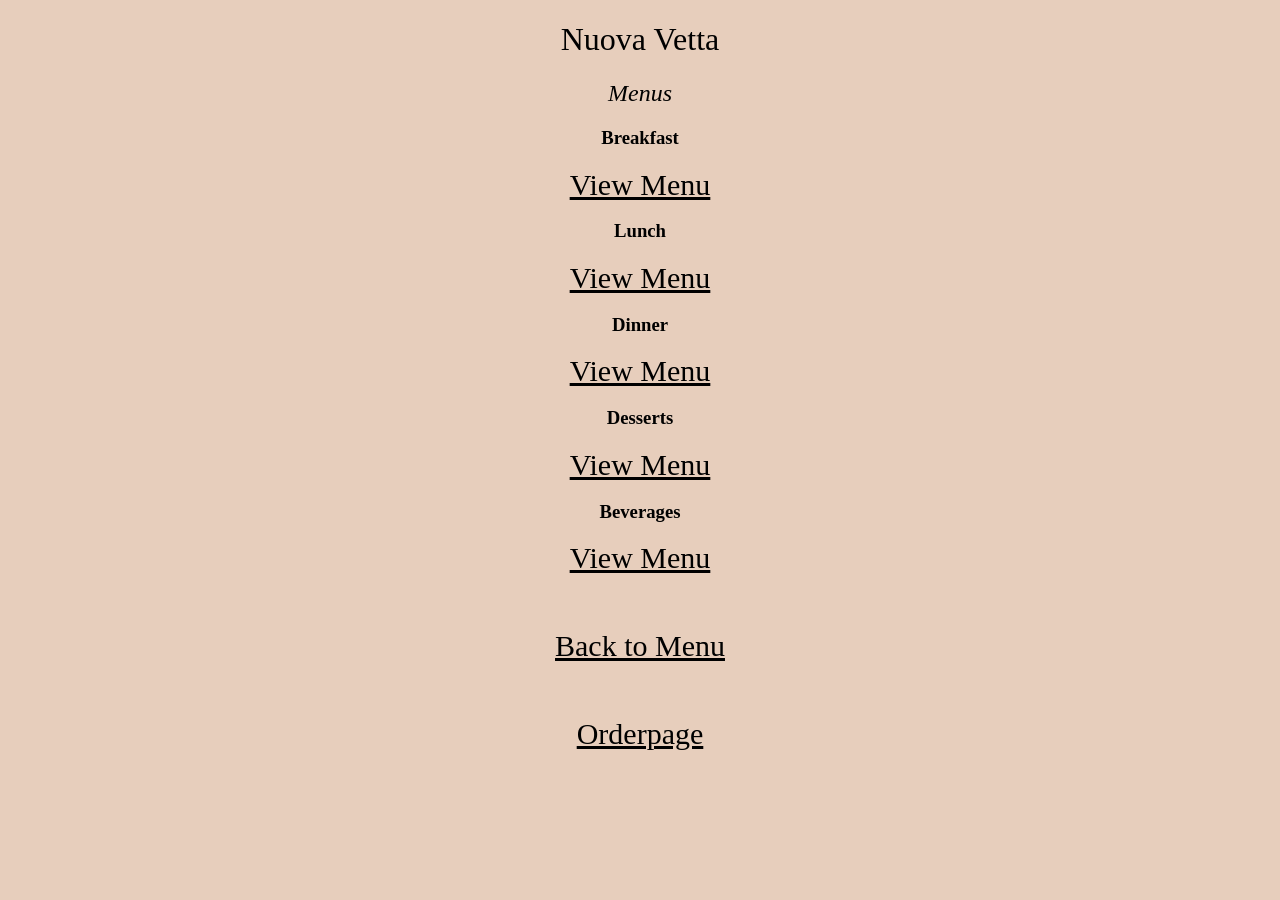
<file: Menu.html>
<!DOCTYPE html>
<html lang="en">
    <head>
        <title> Our Menus, Italian Restaurants Cuisine </title>
        <meta charset="UTF-8">
        <meta name="viewport" content="width=device-width, initial-scale=1">
        <link rel="stylesheet" href="Menu.css">
    </head>

<style>

</style>

<body>
    <h1>Nuova Vetta</h1>
<h2>Menus</h2>

<!-- MAIN MENU PAGE -->
<div id="menuHome">

    <div class="menu-block">
        <h3>Breakfast</h3>
        <a href="breakfast.html">View Menu</a>
    </div>

    <div class="menu-block">
        <h3>Lunch</h3>
        <a href="lunch.html"> View Menu</a>
    </div>

    <div class="menu-block">
        <h3>Dinner</h3>
        <a href="dinner.html">View Menu</a>
    </div>

    <div class="menu-block">
        <h3>Desserts</h3>
        <a href="desserts.html">View Menu</a>
    </div>

    <div class="menu-block">
        <h3>Beverages</h3>
        <a href="beverages.html">View Menu</a>
    <br>
    <br>
    <br>
    <br>
    
    </div>
        <a href="index.html">Back to Menu</a>
    </div>  
    
    <br>
    <br>
    <br>
    <div>
        <a href="Orderpage.html">Orderpage</a>
    </div>
    
</body>

</html>
</file>
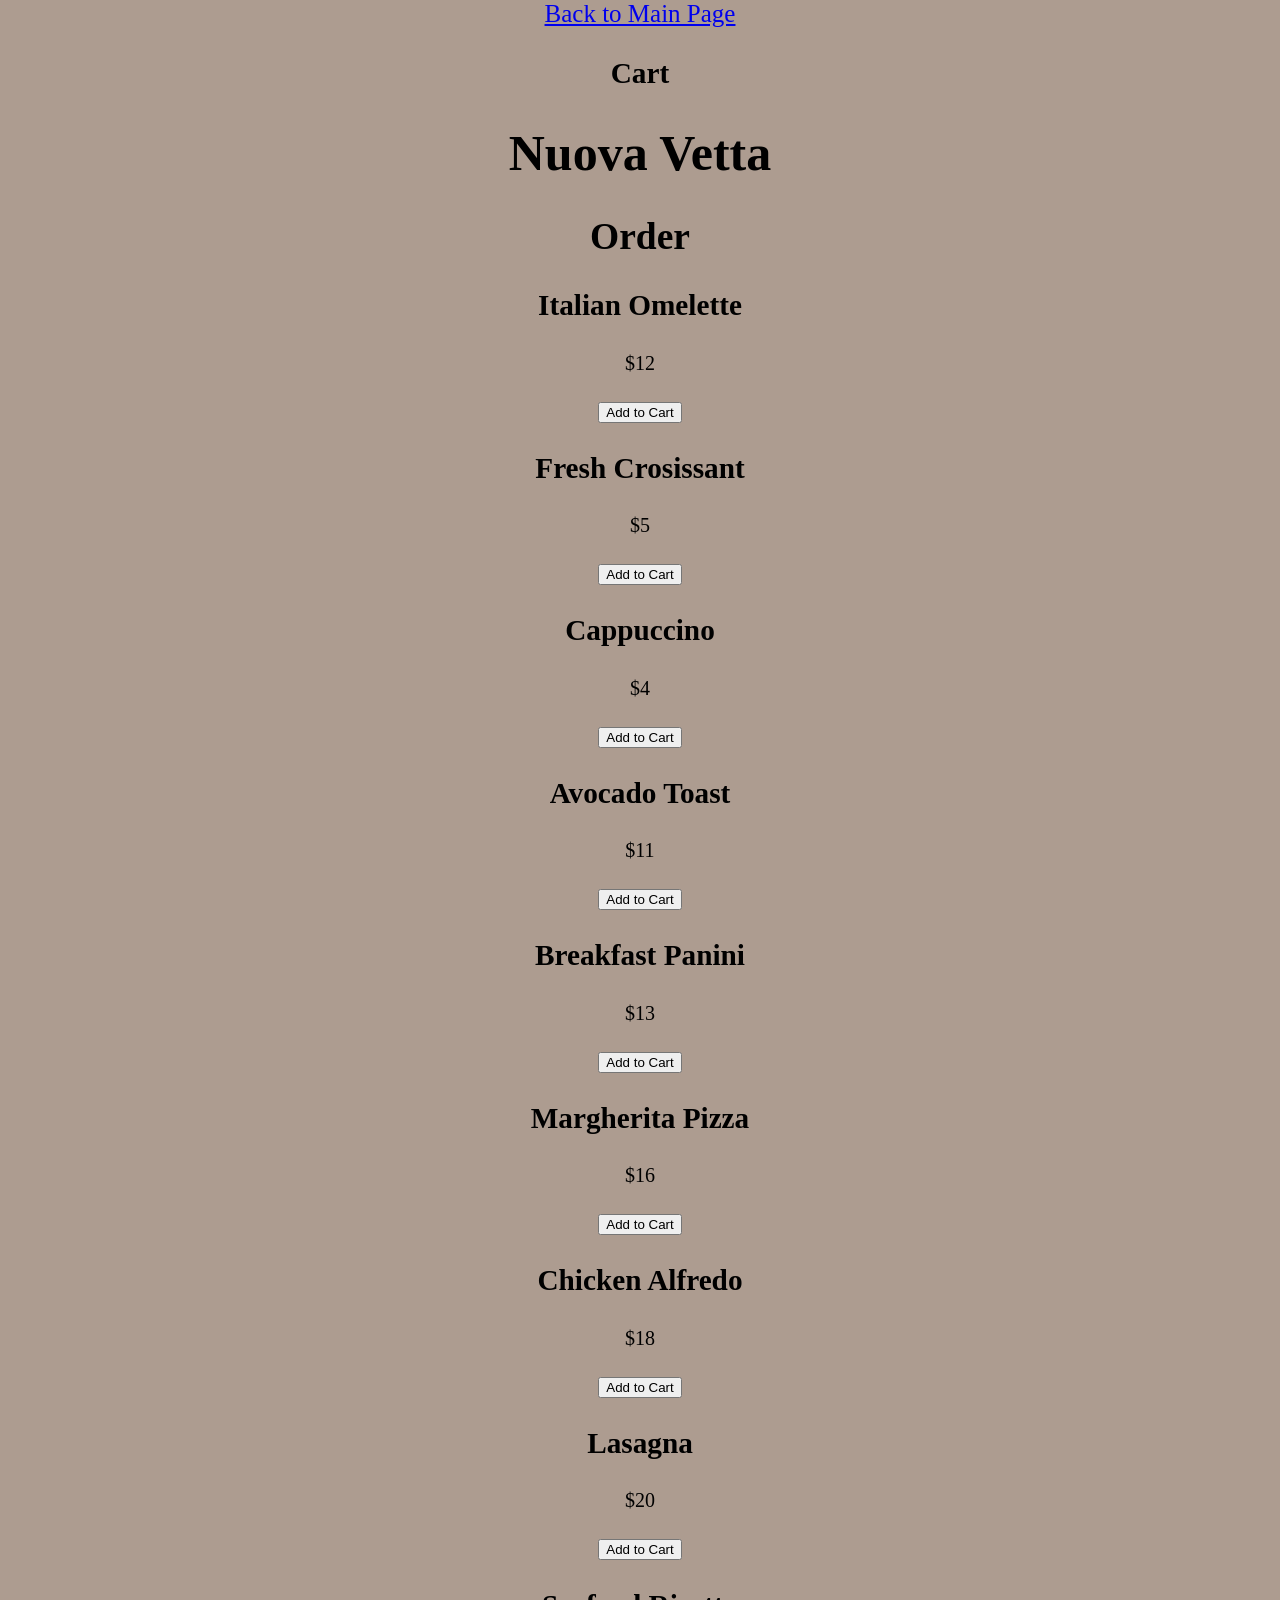
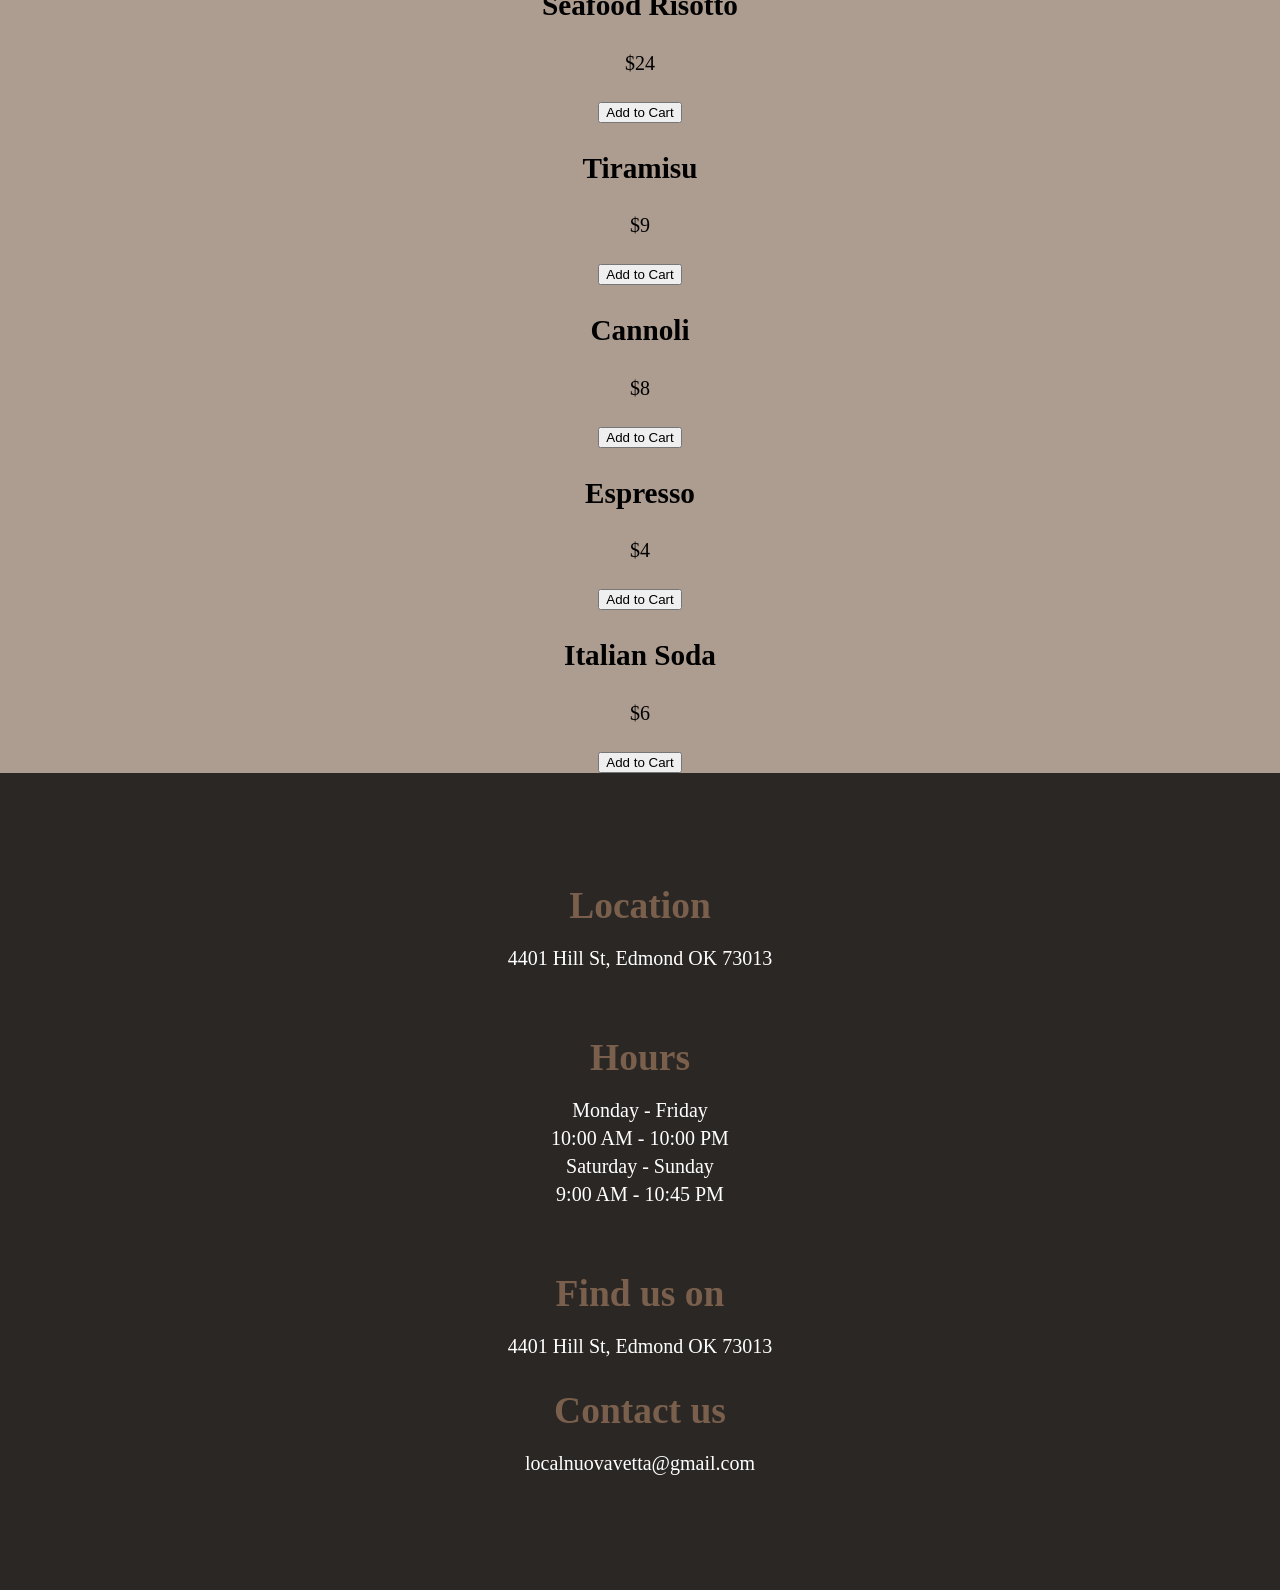
<file: Orderpage.html>
<!DOCTYPE html>
<html lang="en">
    <head>
        <title>Order Page</title>
        <meta charset="UTF-8">
        <meta name="viewport" content="width=device-width, initial-scale=1">
        <link rel="stylesheet" href="Orderpage.css">
    </head>

<style>

    html {
        scroll-behavior: smooth;
    }

   body {
        overflow: auto;
        background-color: #ad9c90;
        font-size: 25px;
        font-family: 'STIX Two Text', Elsie, serif;
        margin: 0px;
        padding: 0px;
        text-align: center;
        }

    p {
        font-size: 20px;
    }

    .head {
        background-image: url("images/background2.jpg");
        background-position: center 77%;
        height: max-content;
        height: 650px;
        font-size: 20px;
        position: relative;
    }

    .header {
        display: flex;
        justify-content: space-between;
        align-items: left;
        padding: 0px 40px;
        background: rgba(255, 255, 255, 0.75);
    }

    .navbar {
        display: flex;
        gap: 30px;
        align-items: center;
        
    }


    .navbar a {
        text-decoration: none;
        color: black;
        font-weight: bold;
    }

    .navbar a:hover {
        color: dodgerblue;
    }
    .footer {
        background-color: #2a2725;
        font-family:'Elise';
    }.footer-layout {
        flex-direction: column;
        text-align: center;
        padding: 30px 15px;
    }

    .footer-row {
        margin-bottom: 30px;
    }
    
    img {
        max-width: 100%;
        height: auto;
    }
.footer-layout {
    display: flex;
    justify-content: space-between;
    padding: 80px 100px;
    flex-wrap: wrap;
}

.footer-row {
    flex: 1;
    min-width: 250px;
}

.footer-row h2 {
    color: #795f4c;
    margin-bottom: 20px;
}

.footer-row p {
    color: white;
    margin: 5px 0;
}

.icons ::before {
    display: inline-flex;
    margin: 0px 15px;
}

.icons :hover {
    background-color: white;
    color: #ad9c90;
    padding: 5px;
}
</style>

<div style="right: auto;">
    <a href="index.html">Back to Main Page</a>
</div>

<body>
<header>
    <h3>Cart</h3>
    <ul id="cartList"></ul>
    <p id="total"></p>
</header>
<h1>Nuova Vetta</h2>
<h2>Order</h2>
<head></head>

<!--BREAKFAST SECTION-->

<div class="order-block">
    <table>
    <h3>Italian Omelette</h3>
    <p>$12</p>
    <button onclick="addItem('Italian Omelette', 12)">Add to Cart</button>
    </table>
</div>

<div class="order-block">
    <h3>Fresh Crosissant</h3>
    <p>$5</p>
    <button onclick="addItem('Fresh Crosissant', 5)">Add to Cart</button>
</div>

<div class="order-block">
    <h3>Cappuccino</h3>
    <p>$4</p>
    <button onclick="addItem('Cappuccino', 4)">Add to Cart</button>
</div>

<!--BRUNCH SECTION-->

<div class="order-block">
    <h3>Avocado Toast</h3>
    <p>$11</p>
    <button onclick="addItem('Avocado Toast', 11)">Add to Cart</button>
</div>

<div class="order-block">
    <h3>Breakfast Panini</h3>
    <p>$13</p>
    <button onclick="addItem('Breakfast Panini', 13)">Add to Cart</button>
</div>

<!--LUNCH SECTION-->

<div class="order-block">
    <h3>Margherita Pizza</h3>
    <p>$16</p>
    <button onclick="addItem('Margherita Pizza', 16)">Add to Cart</button>
</div>

<div class="order-block">
    <h3>Chicken Alfredo</h3>
    <p>$18</p>
    <button onclick="addItem('Chicken Alfredo', 18)">Add to Cart</button>
</div>

<!--DINNER SECTION-->

<div class="order-block">
    <h3>Lasagna</h3>
    <p>$20</p>
    <button onclick="addItem('Lasagna', 20)">Add to Cart</button>
</div>

<div class="order-block">
    <h3>Seafood Risotto</h3>
    <p>$24</p>
    <button onclick="addItem('Seafood Risotto', 24)">Add to Cart</button>
</div>

<!--DESSERT SECTION-->

<div class="order-block">
    <h3>Tiramisu</h3>
    <p>$9</p>
    <button onclick="addItem('Tiramisu', 9)">Add to Cart</button>
</div>

<div class="order-block">
    <h3>Cannoli</h3>
    <p>$8</p>
    <button onclick="addItem('Cannoli', 8)">Add to Cart</button>
</div>

<!--BEVERAGES SECTION-->
<div class="order-block">
    <h3>Espresso</h3>
    <p>$4</p>
    <button onclick="addItem('Espresso', 4)">Add to Cart</button>
</div>

<div class="order-block">
    <h3>Italian Soda</h3>
    <p>$6</p>
    <button onclick="addItem('Italian Soda', 6)">Add to Cart</button>
</div>
<script>
    let cartList = [];

    function addItem(name, price) {
    const item = {
        name: name,
        price: price
    };

    cart.push(item);
    updateCartDisplay();
}
</script>
<div class="footer">
        <div class="footer-layout">

            <div class="footer-row">
                <h2>Location</h2>
                <p>4401 Hill St, Edmond OK 73013</p>
            </div>

            <div class="footer-row">
                <h2>Hours</h2>
                <p>Monday - Friday</p>
                <p>10:00 AM - 10:00 PM</p>

                <p>Saturday - Sunday</p>
                <p>9:00 AM - 10:45 PM</p>
            </div>

            <div class="footer-row">
                <h2>Find us on</h2>
                <p>4401 Hill St, Edmond OK 73013</p>

                <h2>Contact us</h2>
                <p class="icons"><i class="bi bi-facebook"></i><i class="bi bi-instagram"></i><i class="bi bi-tiktok"></i></p>
                <p style="margin-top: 10px;">localnuovavetta@gmail.com</p>
            </div>

        </div>
    </div>
</body>

</html>
</file>
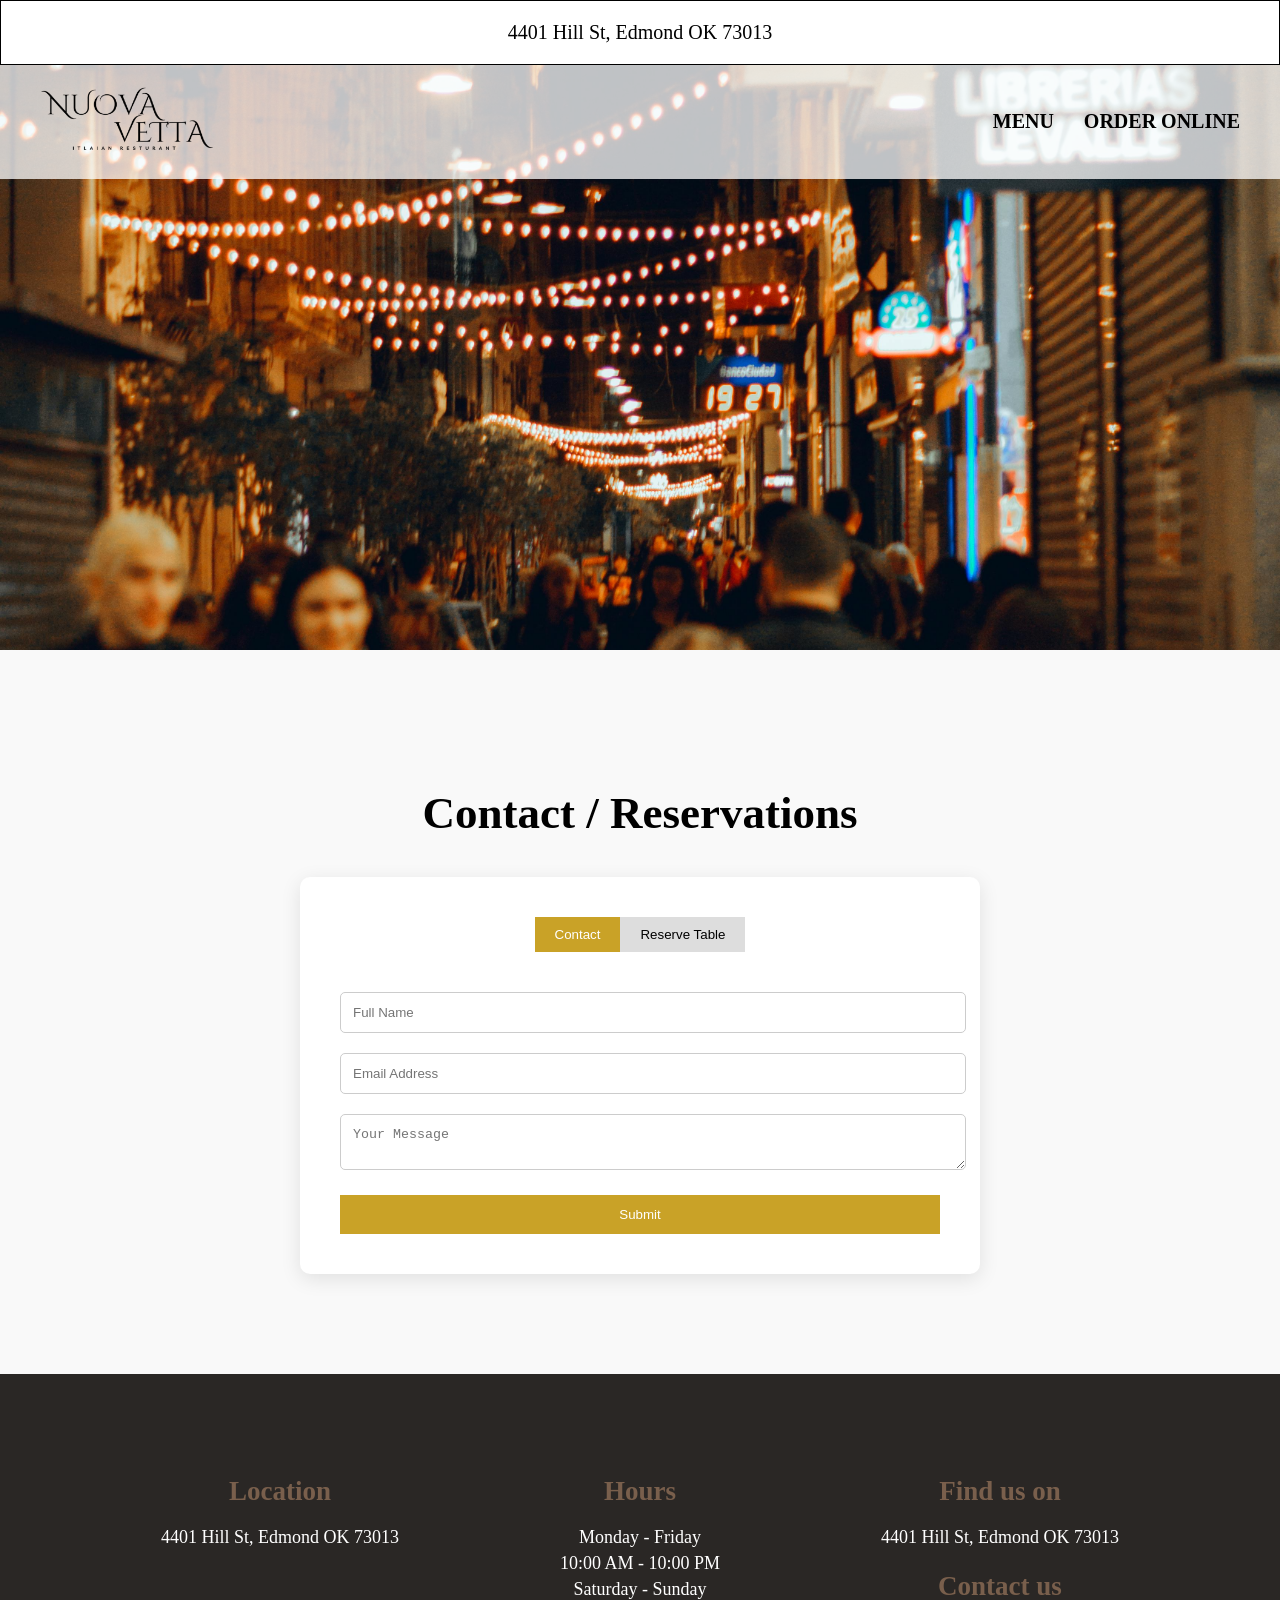
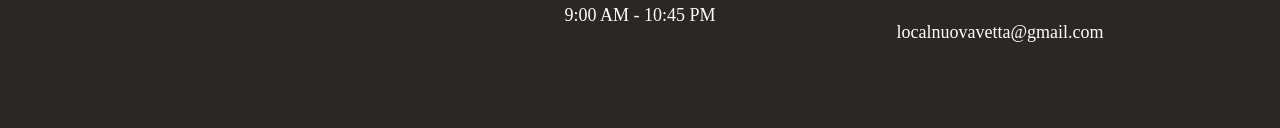
<file: Reservation.html>
<!DOCTYPE html>
<html lang="en">
    <head>
        <title>Contact / Reservation</title>
        <meta charset="UTF-8">
        <meta name="viewport" content="width=device-width, initial-scale=1">
        <link rel="stylesheet" href="Contact.css">
    </head>

<style>
    html {
        scroll-behavior: smooth
    }

    body {
        overflow: auto;
        background-color: #ad9c90;
        font-size: 18px;
        font-family: 'STIX Two Text', Elsie, serif;
        margin: 0px;
        padding: 0px;
        text-align: center;
        }

    .head {
        background-image: url("images/background.jpg");
        background-size: cover;
        background-position: center 50%;
        height: max-content;
        height: 650px;
        font-size: 20px;
        position: relative;
    }

    .header {
        display: flex;
        justify-content: space-between;
        align-items: center;
        padding: 0px 40px;
        background: rgba(255, 255, 255, 0.75);
    }

    .navbar {
        display: flex;
        gap: 30px;
        align-items: center;
        
    }


    .navbar a {
        text-decoration: none;
        color: black;
        font-weight: bold;
    }

    .navbar a:hover {
        color: dodgerblue;
    }    

    .footer {
        background-color: #2a2725;
        font-family:'Elise';
    }

    @media (max-width: 768px) {

    .header {
        flex-direction: column;
        padding: 20px;
        text-align: center;
    }

    .navbar {
        flex-direction: column;
        gap: 10px;
        margin-top: 10px;
    }

    .head {
        height: auto;
        padding-bottom: 40px;
    }

    @media (max-width: 768px) {

    .footer-layout {
        flex-direction: column;
        text-align: center;
        padding: 30px 15px;
    }

    .footer-row {
        margin-bottom: 30px;
    }

    * {
        box-sizing: border-box;
    }

    img {
        max-width: 100%;
        height: auto;
    }
    }

}
</style>

<body>

    <div class="head">

        <div class="top"><p>4401 Hill St, Edmond OK 73013</p></div>

        <div class="header">
                
                <div class="logo">
                    <img src="images/Logo.png" width="175px">
                </div>

                <div class="navbar">
                    <a href="Menu.html">MENU</a>
                    <a href="Orderpage.html">ORDER ONLINE</a>
                </div>

            </div>

        </div>

    </div>

    <section class="contact-section">
    <h1 style="font-size: 45px;">Contact / Reservations</h1>

    <div class="form-container">

        <div class="form-toggle">
            <button id="contactBtn" class="active">Contact</button>
            <button id="reserveBtn">Reserve Table</button>
        </div>

        <form id="mainForm">
            <input type="text" id="name" placeholder="Full Name" required>
            <input type="email" id="email" placeholder="Email Address" required>

            <div id="contactFields">
                <textarea id="message" placeholder="Your Message"></textarea>
            </div>

            <div id="reservationFields" style="display:none;">
                <input type="date" id="date">
                <input type="time" id="time">
                <input type="number" id="guests" placeholder="Number of Guests" min="1">
            </div>

            <button type="submit" class="submit-btn">Submit</button>
        </form>

        <div id="confirmation" class="confirmation-box"></div>

    </div>

</section>

    <script>
    const contactBtn = document.getElementById("contactBtn");
    const reserveBtn = document.getElementById("reserveBtn");
    const contactFields = document.getElementById("contactFields");
    const reservationFields = document.getElementById("reservationFields");
    const form = document.getElementById("mainForm");
    const confirmation = document.getElementById("confirmation");

    contactBtn.addEventListener("click", () => {
        contactBtn.classList.add("active");
        reserveBtn.classList.remove("active");
        contactFields.style.display = "block";
        reservationFields.style.display = "none";
});

reserveBtn.addEventListener("click", () => {
    reserveBtn.classList.add("active");
    contactBtn.classList.remove("active");
    contactFields.style.display = "none";
    reservationFields.style.display = "block";
});

form.addEventListener("submit", function(e) {
    e.preventDefault();

    const name = document.getElementById("name").value;
    const email = document.getElementById("email").value;

    if (reservationFields.style.display === "block") {
        const date = document.getElementById("date").value;
        const time = document.getElementById("time").value;
        const guests = document.getElementById("guests").value;

        confirmation.innerHTML = `
            <strong>Reservation Confirmed!</strong><br>
            Thank you, ${name}.<br>
            Table for ${guests} on ${date} at ${time}.<br>
            Confirmation sent to ${email}.
        `;
    } else {
        const message = document.getElementById("message").value;

        confirmation.innerHTML = `
            <strong>Message Sent!</strong><br>
            Thank you, ${name}.<br>
            We will respond to ${email} soon.
        `;
    }

    confirmation.style.display = "block";
    form.reset();
});
</script>

    <div class="footer">
        <div class="footer-layout">

            <div class="footer-row">
                <h2>Location</h2>
                <p>4401 Hill St, Edmond OK 73013</p>
            </div>

            <div class="footer-row">
                <h2>Hours</h2>
                <p>Monday - Friday</p>
                <p>10:00 AM - 10:00 PM</p>

                <p>Saturday - Sunday</p>
                <p>9:00 AM - 10:45 PM</p>
            </div>

            <div class="footer-row">
                <h2>Find us on</h2>
                <p>4401 Hill St, Edmond OK 73013</p>

                <h2>Contact us</h2>
                <p class="icons"><i class="bi bi-facebook"></i><i class="bi bi-instagram"></i><i class="bi bi-tiktok"></i></p>
                <p style="margin-top: 10px;">localnuovavetta@gmail.com</p>
            </div>

        </div>
    </div>
</footer>

</body>

</html>
</file>
<file: Menu.css>
body {
    font-family: Georgia, serif;
    background: #e7cebc;
    text-align: center;
}
a {
    font-size: 30px;
    text-decoration: underline;
    color:black
}
h1{
    font-weight:5;
}


h2 {
    font-weight: 520;
    font-style: italic;
}
</file>
<file: Orderpage.css>
#body {
    font-family: Georgia, serif;
    background: #fdf6ec;
    text-align: center;
}
</file>
<file: Contact.css>
.top {
    border: 1px solid black;
    overflow: hidden;
    align-items: center;
    background-color: white;
    color: black;
    margin: 0px;
    padding: 0px;
}

.logo {
    padding: 0;
    margin: 0;
}

.contact-section {
    padding: 100px 20px;
    text-align: center;
    background: #f9f9f9;
}

.form-container {
    max-width: 600px;
    margin: auto;
    background: white;
    padding: 40px;
    border-radius: 10px;
    box-shadow: 0 5px 20px rgba(0,0,0,0.1);
}

.form-toggle {
    display: flex;
    justify-content: center;
    margin-bottom: 30px;
}

.form-toggle button {
    padding: 10px 20px;
    border: none;
    cursor: pointer;
    background: #ddd;
    transition: 0.3s;
}

.form-toggle .active {
    background: #c9a227;
    color: white;
}

form input,
form textarea {
    width: 100%;
    padding: 12px;
    margin: 10px 0;
    border: 1px solid #ccc;
    border-radius: 5px;
}

.submit-btn {
    background: #c9a227;
    color: white;
    padding: 12px;
    border: none;
    width: 100%;
    cursor: pointer;
    margin-top: 10px;
    transition: 0.3s;
}

.submit-btn:hover {
    background: #a8841e;
}

.confirmation-box {
    margin-top: 20px;
    padding: 20px;
    background: #e8f5e9;
    display: none;
    border-radius: 5px;
}

.footer-layout {
    display: flex;
    justify-content: space-between;
    padding: 80px 100px;
    flex-wrap: wrap;
}

.footer-row {
    flex: 1;
    min-width: 250px;
}

.footer-row h2 {
    color: #795f4c;
    margin-bottom: 20px;
}

.footer-row p {
    color: white;
    margin: 5px 0;
}

.icons ::before {
    display: inline-flex;
    margin: 0px 15px;
}

.icons :hover {
    background-color: white;
    color: #ad9c90;
    padding: 5px;
}
</file>
